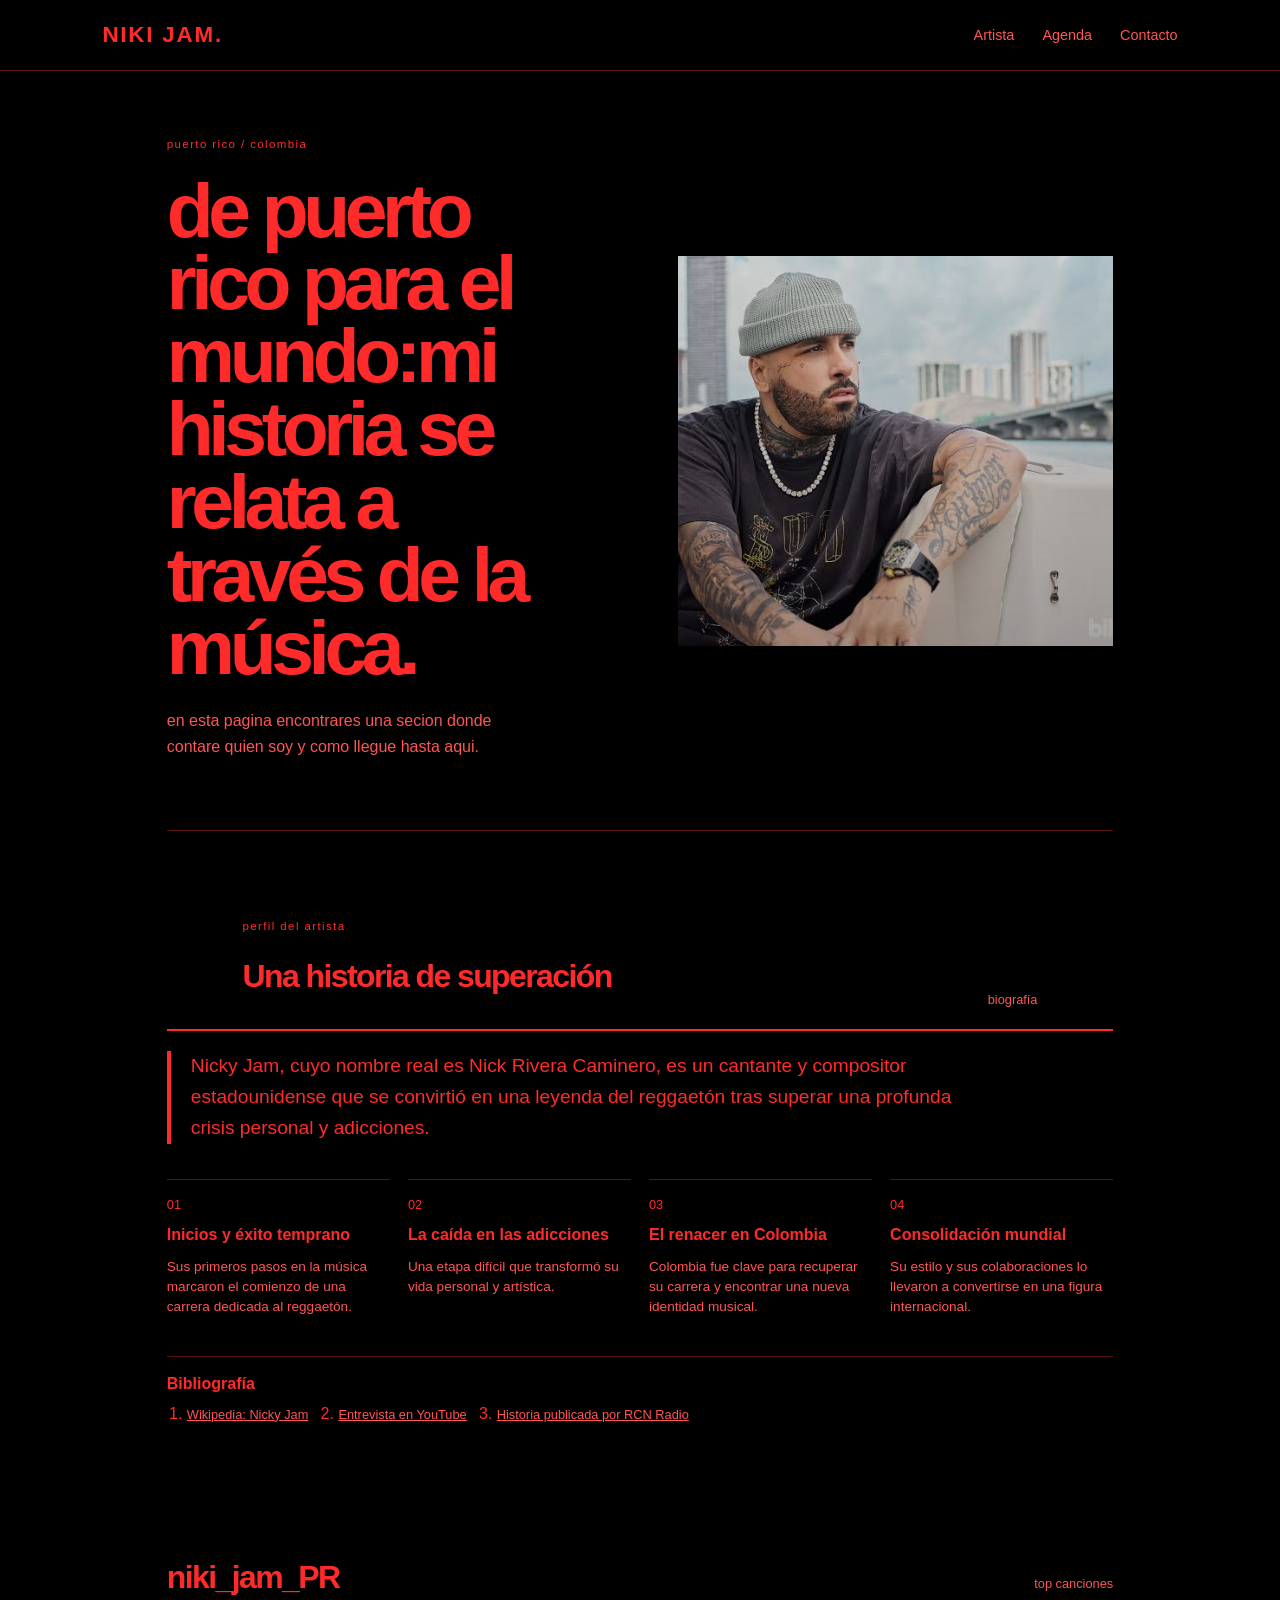
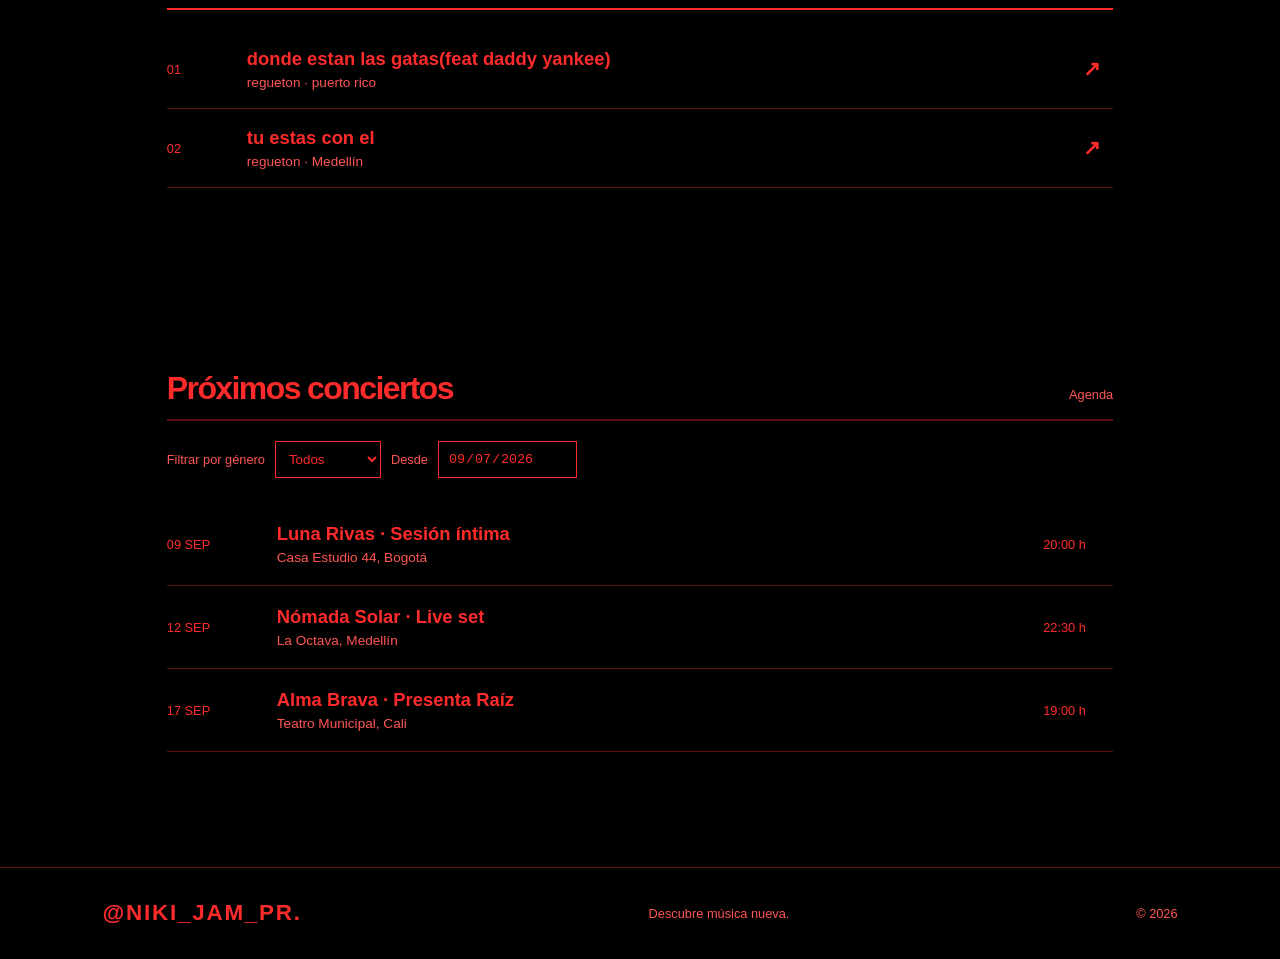
<file: TEMATICA_ARTISTAS_MUSICALES/index.html>
<!DOCTYPE html>
<html lang="es">
<head>
	<meta charset="UTF-8">
	<meta name="viewport" content="width=device-width, initial-scale=1.0">
	<title>PAGINA OFICIAL DE NIKI JAM</title>
	<link rel="stylesheet" href="styles.css">
</head>
<body>
	<header>
		<a class="logo" href="#inicio">NIKI JAM<span>.</span></a>
		<nav aria-label="Navegación principal">
				<a href="#artistas">Artista</a>
			<a href="#agenda">Agenda</a>
			<a href="#contacto">Contacto</a>
		</nav>
	</header>

	<main id="inicio">
		<section class="intro" aria-labelledby="titulo">
			<div>
				<p class="etiqueta">puerto rico / colombia</p>
				<h1>de puerto rico <em>para el mundo:</em>mi historia se relata a través de la música.</h1>
				<p>en esta pagina encontrares una secion donde contare quien soy y como llegue hasta aqui.</p>
			</div>
			<div class="foto" role="img" aria-label="Artista cantando en un concierto"></div>
		</section>

		<section id="historia" class="historia" aria-labelledby="historia-titulo">
			<header class="titulo-seccion">
				<div>
					<p class="etiqueta">perfil del artista</p>
					<h2 id="historia-titulo">Una historia de <em>superación</em></h2>
				</div>
				<span>biografía</span>
			</header>

			<article class="biografia">
				<p>Nicky Jam, cuyo nombre real es Nick Rivera Caminero, es un cantante y compositor estadounidense que se convirtió en una leyenda del reggaetón tras superar una profunda crisis personal y adicciones.</p>
			</article>

			<div class="etapas">
				<article>
					<span class="numero">01</span>
					<h3>Inicios y éxito temprano</h3>
					<p>Sus primeros pasos en la música marcaron el comienzo de una carrera dedicada al reggaetón.</p>
				</article>
				<article>
					<span class="numero">02</span>
					<h3>La caída en las adicciones</h3>
					<p>Una etapa difícil que transformó su vida personal y artística.</p>
				</article>
				<article>
					<span class="numero">03</span>
					<h3>El renacer en Colombia</h3>
					<p>Colombia fue clave para recuperar su carrera y encontrar una nueva identidad musical.</p>
				</article>
				<article>
					<span class="numero">04</span>
					<h3>Consolidación mundial</h3>
					<p>Su estilo y sus colaboraciones lo llevaron a convertirse en una figura internacional.</p>
				</article>
			</div>

			<aside class="fuentes" aria-labelledby="fuentes-titulo">
				<h3 id="fuentes-titulo">Bibliografía</h3>
				<ol>
					<li><a href="https://es.wikipedia.org/wiki/Nicky_Jam" target="_blank" rel="noopener noreferrer">Wikipedia: Nicky Jam</a></li>
					<li><a href="https://www.youtube.com/watch?v=T3s0gAPpgEI&amp;t=35" target="_blank" rel="noopener noreferrer">Entrevista en YouTube</a></li>
					<li><a href="https://www.facebook.com/rcnradio/posts/la-historia-de-nicky-jam-nos-demuestra-que-los-sue%C3%B1os-s%C3%AD-se-hacen-realidad-hoy-t/1442602694578711/" target="_blank" rel="noopener noreferrer">Historia publicada por RCN Radio</a></li>
				</ol>
			</aside>
		</section>

		<section id="artistas" aria-labelledby="artistas-titulo">
			<div class="titulo-seccion"><h2 id="artistas-titulo">niki_jam_PR</h2><span>top canciones</span></div>
			<ul class="artistas">
				<li><span class="numero">01</span><div><h3>donde estan las gatas(feat daddy yankee)</h3><p>regueton · puerto rico</p></div><strong>↗</strong></li>
				 <li><span class="numero">02</span><div><h3>tu estas con el</h3><p>regueton · Medellín</p></div><strong>↗</strong></li>
			</ul>
		</section>

		<section id="agenda" class="agenda" aria-labelledby="agenda-titulo">
			<div class="titulo-seccion"><h2 id="agenda-titulo">Próximos conciertos</h2><span>Agenda</span></div>
			<form class="filtros" action="#agenda">
				<label for="genero">Filtrar por género</label>
				<select id="genero" name="genero"><option>Todos</option><option>Indie pop</option><option>Electrónica</option><option>R&amp;B</option></select>
				<label for="fecha">Desde</label>
				<input id="fecha" name="fecha" type="date" value="2026-09-07">
			</form>
			<ol class="eventos">
				<li><time datetime="2026-09-09">09 SEP</time><div><h3>Luna Rivas · Sesión íntima</h3><p>Casa Estudio 44, Bogotá</p></div><time datetime="2026-09-09T20:00">20:00 h</time></li>
				<li><time datetime="2026-09-12">12 SEP</time><div><h3>Nómada Solar · Live set</h3><p>La Octava, Medellín</p></div><time datetime="2026-09-12T22:30">22:30 h</time></li>
				<li><time datetime="2026-09-17">17 SEP</time><div><h3>Alma Brava · Presenta Raíz</h3><p>Teatro Municipal, Cali</p></div><time datetime="2026-09-17T19:00">19:00 h</time></li>
			</ol>
		</section>
	</main>

	<footer id="contacto"><strong>@NIKI_JAM_PR<span>.</span></strong><p>Descubre música nueva.</p><small>© 2026 </small></footer>
</body>
</html>
</file>
<file: TEMATICA_ARTISTAS_MUSICALES/styles.css>
:root {
	--fondo: #000000;
	--texto: #ff2b2b;
	--rosa: #ff2b2b;
	--verde: #ff2b2b;
	--gris: #ff5555;
	--borde: #5c1111;
}

* {
	box-sizing: border-box;
}

body {
	background: var(--fondo);
	color: var(--texto);
	font-family: Arial, sans-serif;
	margin: 0;
}

a {
	color: inherit;
	text-decoration: none;
}

/* Encabezado */
header {
	align-items: center;
	border-bottom: 1px solid var(--borde);
	display: flex;
	justify-content: space-between;
	padding: 22px 8%;
}

.logo,
footer strong {
	font-size: 1.4rem;
	font-weight: 800;
	letter-spacing: 0.08em;
}

.logo span,
footer span,
em {
	color: var(--rosa);
	font-style: normal;
}

nav {
	display: flex;
	gap: 28px;
}

nav a {
	color: var(--gris);
	font-size: 0.9rem;
}

nav a:hover {
	color: var(--rosa);
}

/* Contenido principal */
main {
	margin: auto;
	max-width: 1100px;
	padding: 0 6%;
}

.intro {
	align-items: center;
	display: grid;
	gap: 8%;
	grid-template-columns: 1fr 1fr;
	min-height: 470px;
}

.etiqueta {
	color: var(--rosa);
	font-size: 0.72rem;
	letter-spacing: 0.12em;
}

.intro h1 {
	font-size: clamp(2.8rem, 6vw, 5.5rem);
	letter-spacing: -0.07em;
	line-height: 0.95;
	margin: 24px 0;
}

.intro p:last-child {
	color: var(--gris);
	line-height: 1.6;
	max-width: 360px;
}

.foto {
	background:
		linear-gradient(#0002, #0005),
		url("asset/imagen/niki.jpg")
		center / cover;
	height: 390px;
}

/* Historia y bibliografía */
.historia {
	border-top: 1px solid var(--borde);
}

.historia .titulo-seccion {
	align-items: end;
}

.biografia {
	border-left: 4px solid var(--rosa);
	font-size: 1.2rem;
	line-height: 1.6;
	margin-bottom: 35px;
	max-width: 800px;
	padding-left: 20px;
}

.etapas {
	display: grid;
	gap: 18px;
	grid-template-columns: repeat(4, 1fr);
}

.etapas article {
	border-top: 1px solid var(--borde);
	padding-top: 15px;
}

.etapas h3 {
	font-size: 1rem;
	line-height: 1.25;
	margin: 12px 0;
}

.etapas p {
	color: var(--gris);
	font-size: 0.85rem;
	line-height: 1.5;
	margin: 0;
}

.fuentes {
	border-top: 1px solid var(--borde);
	margin-top: 38px;
	padding-top: 18px;
}

.fuentes h3 {
	font-size: 1rem;
	margin: 0 0 12px;
}

.fuentes ol {
	display: flex;
	flex-wrap: wrap;
	gap: 10px 30px;
	margin: 0;
	padding-left: 20px;
}

.fuentes a {
	color: var(--gris);
	font-size: 0.8rem;
	text-decoration: underline;
}

.fuentes a:hover {
	color: var(--rosa);
}

section {
	padding: 55px 0;
}

.titulo-seccion {
	align-items: baseline;
	border-bottom: 2px solid var(--texto);
	display: flex;
	justify-content: space-between;
	margin-bottom: 20px;
}

.titulo-seccion h2 {
	font-size: 2rem;
	letter-spacing: -0.05em;
	margin-bottom: 12px;
}

.titulo-seccion span {
	color: var(--gris);
	font-size: 0.8rem;
}

/* Lista de artistas */
.artistas,
.eventos {
	list-style: none;
	margin: 0;
	padding: 0;
}

.artistas li {
	align-items: center;
	border-bottom: 1px solid var(--borde);
	display: grid;
	gap: 20px;
	grid-template-columns: 60px 1fr 30px;
	padding: 18px 0;
}

.numero {
	color: var(--rosa);
	font-size: 0.8rem;
}

.artistas h3,
.eventos h3 {
	font-size: 1.15rem;
	margin: 0 0 5px;
}

.artistas p,
.eventos p {
	color: var(--gris);
	font-size: 0.85rem;
	margin: 0;
}

.artistas strong {
	font-size: 1.3rem;
}

/* Agenda */
.agenda {
	background: #000000;
	color: var(--texto);
	margin: 45px -6% 0;
	padding: 55px 6%;
}

.agenda .titulo-seccion {
	border-color: var(--borde);
}

.agenda .titulo-seccion span {
	color: var(--gris);
}

.filtros {
	align-items: center;
	display: flex;
	flex-wrap: wrap;
	gap: 10px;
	margin-bottom: 25px;
}

.filtros label {
	color: var(--gris);
	font-size: 0.8rem;
}

.filtros select,
.filtros input {
	background: transparent;
	border: 1px solid var(--rosa);
	color: var(--rosa);
	padding: 9px;
}

.eventos li {
	align-items: center;
	border-bottom: 1px solid var(--borde);
	display: grid;
	gap: 20px;
	grid-template-columns: 90px 1fr 70px;
	padding: 20px 0;
}

.eventos time {
	color: var(--verde);
	font-size: 0.8rem;
}

.eventos p {
	color: var(--gris);
}

/* Pie de página */
footer {
	align-items: center;
	border-top: 1px solid var(--borde);
	display: flex;
	justify-content: space-between;
	margin-top: 60px;
	padding: 25px 8%;
}

footer p,
footer small {
	color: var(--gris);
	font-size: 0.8rem;
}

/* Adaptación para pantallas pequeñas */
@media (max-width: 650px) {
	header {
		padding: 18px 5%;
	}

	nav {
		gap: 12px;
	}

	nav a {
		font-size: 0.75rem;
	}

	main {
		padding: 0 5%;
	}

	.intro {
		display: block;
		padding-top: 55px;
	}

	.foto {
		height: 280px;
		margin-top: 35px;
	}

	.agenda {
		margin-left: -5%;
		margin-right: -5%;
		padding-left: 5%;
		padding-right: 5%;
	}

	.eventos li {
		grid-template-columns: 60px 1fr;
	}

	.eventos li > time:last-child {
		grid-column: 2;
	}

	.etapas {
		grid-template-columns: 1fr 1fr;
	}

	.biografia {
		font-size: 1rem;
	}

	footer {
		align-items: flex-start;
		flex-direction: column;
		gap: 12px;
		margin-top: 30px;
		padding: 25px 5%;
	}
}
</file>
